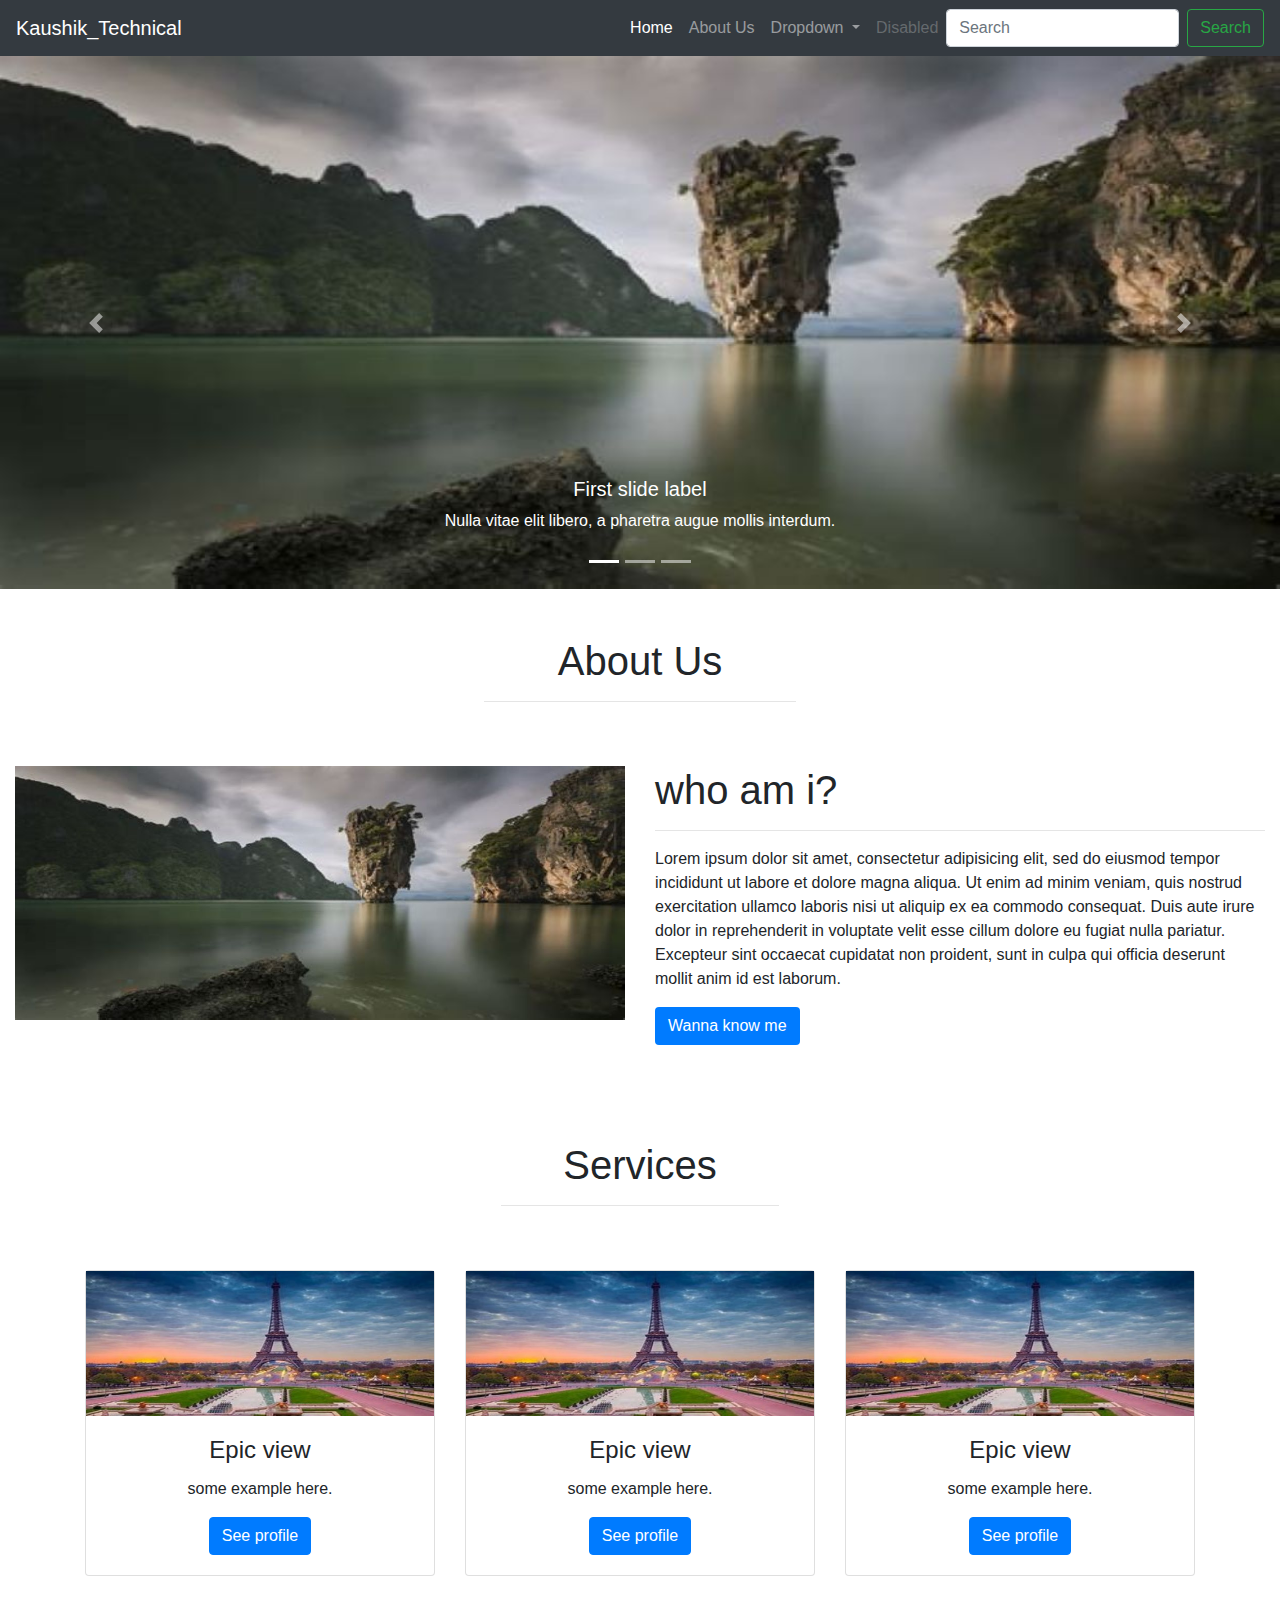
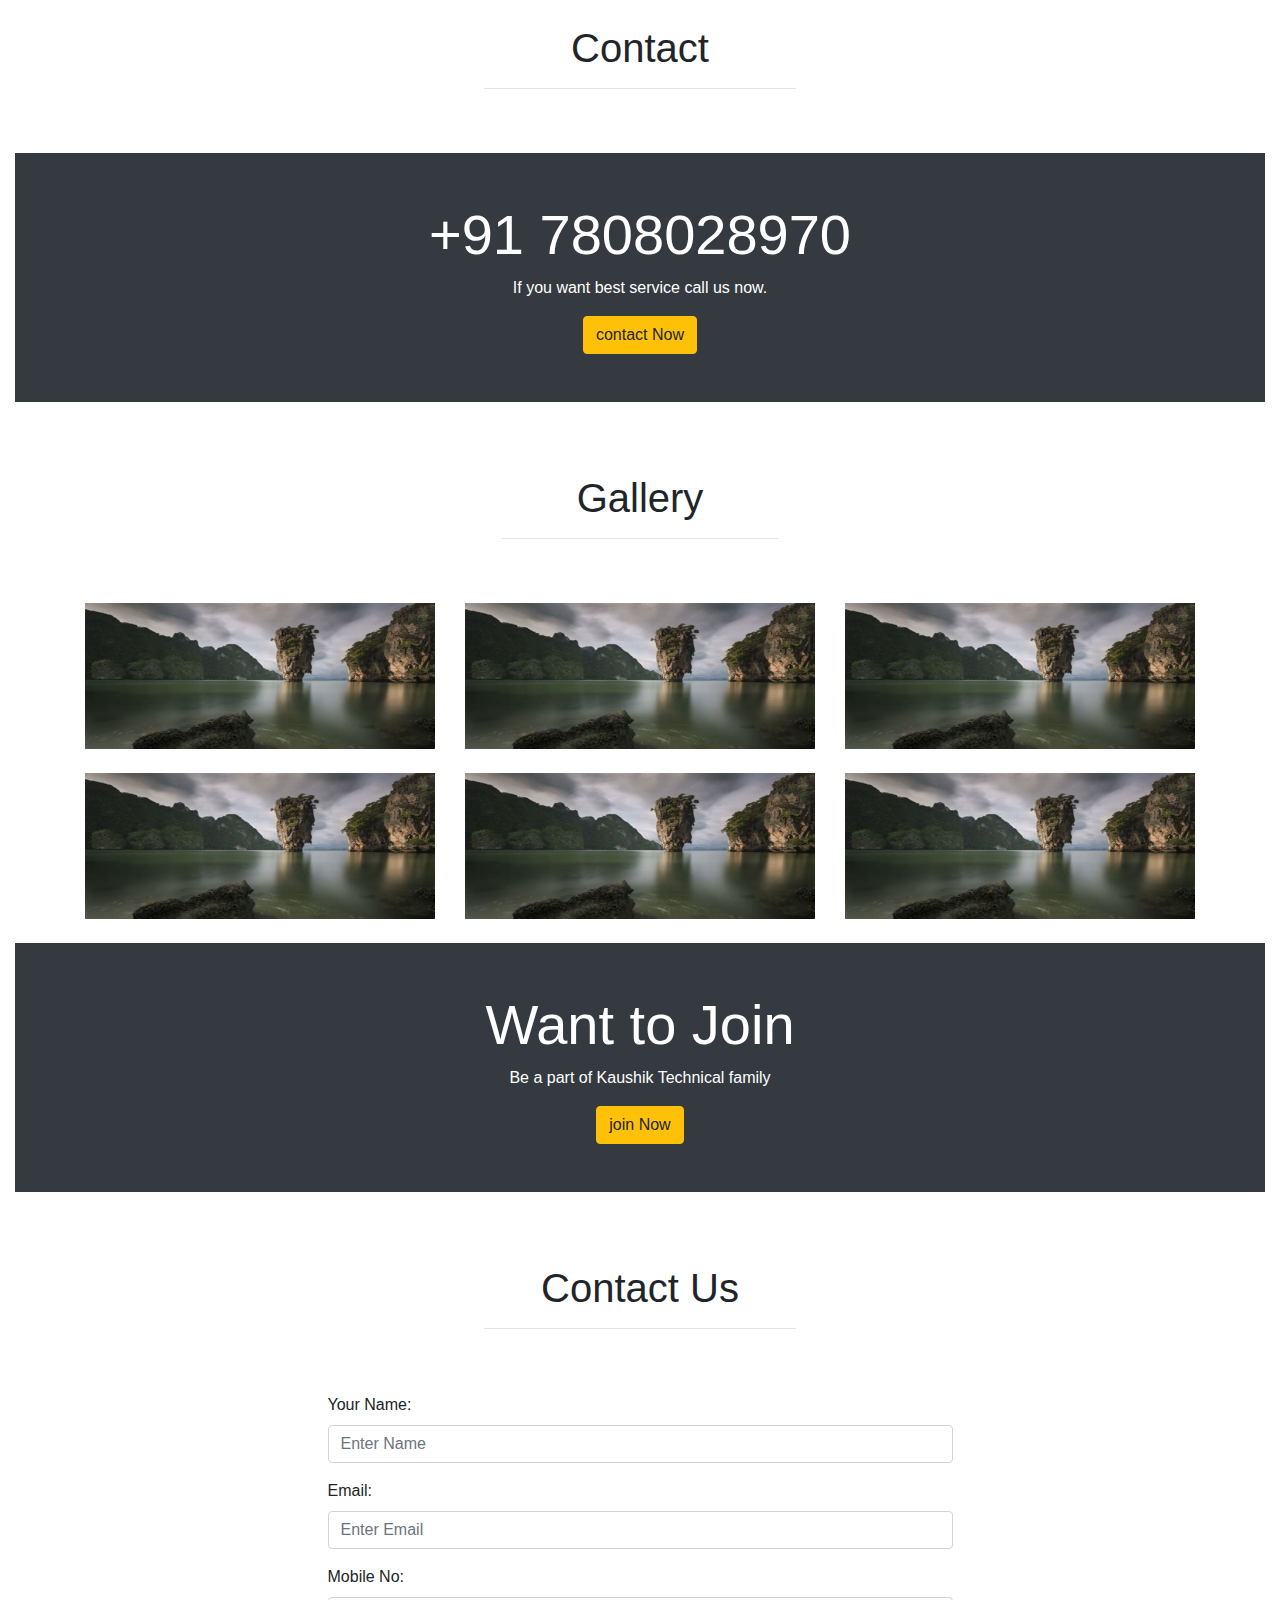
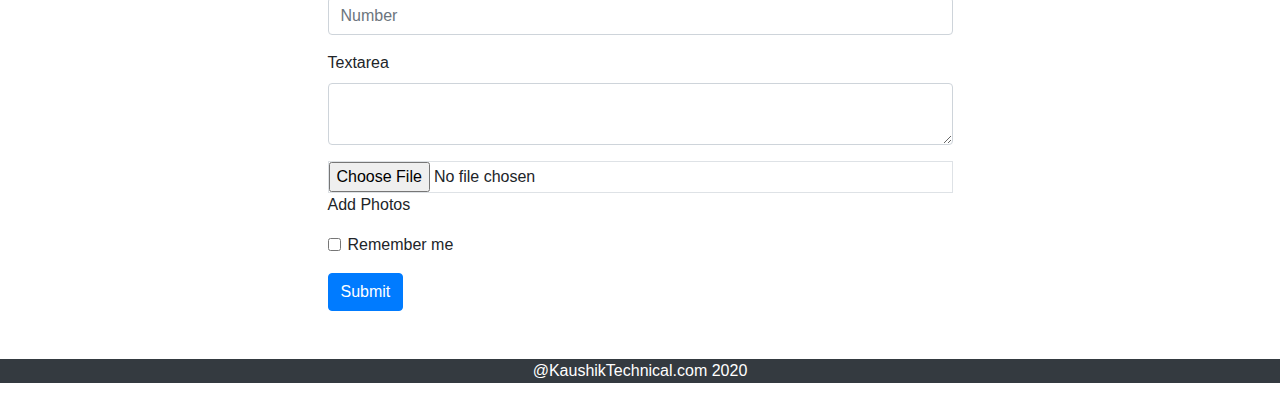
<file: index.html>
<!DOCTYPE html>
<html>
<head>
	<title></title>
  <link rel="stylesheet" type="text/css" href="style.css">
	<link rel="stylesheet" href="https://maxcdn.bootstrapcdn.com/bootstrap/4.5.0/css/bootstrap.min.css">
    <meta charset="utf-8">
    <meta name="viewport" content="width=device-width, initial-scale=1">
<header>
   <!--Navbar Set-up-->

<nav class="navbar navbar-expand-lg navbar-dark bg-dark">
  <a class="navbar-brand" href="#">Kaushik_Technical</a>
  <button class="navbar-toggler" type="button" data-toggle="collapse" data-target="#navbarSupportedContent" aria-controls="navbarSupportedContent" aria-expanded="false" aria-label="Toggle navigation">
    <span class="navbar-toggler-icon"></span>
  </button>

  <div class="collapse navbar-collapse" id="navbarSupportedContent">
    <ul class="navbar-nav ml-auto">
      <li class="nav-item active">
        <a class="nav-link" href="#">Home <span class="sr-only">(current)</span></a>
      </li>
      <li class="nav-item">
        <a class="nav-link" href="about.html">About Us</a>
      </li>
      <li class="nav-item dropdown">
        <a class="nav-link dropdown-toggle" href="#"id="navbarDropdown" role="button" data-toggle="dropdown" aria-haspopup="true" aria-expanded="false">
          Dropdown
        </a>
        <div class="dropdown-menu" aria-labelledby="navbarDropdown">
          <a class="dropdown-item" href="#">Action</a>
          <a class="dropdown-item" href="#">Another action</a>
          <div class="dropdown-divider"></div>
          <a class="dropdown-item" href="#">Something else here</a>
        </div>
      </li>
      <li class="nav-item">
        <a class="nav-link disabled" href="#" tabindex="-1" aria-disabled="true">Disabled</a>
      </li>
    </ul>
    <form class="form-inline my-2 my-lg-0">
      <input class="form-control mr-sm-2" type="search" placeholder="Search" aria-label="Search">
      <button class="btn btn-outline-success my-2 my-sm-0" type="submit">Search</button>
    </form>
  </div>
</nav>

   <!--Carousel Set-up-->

<div id="carouselExampleCaptions" class="carousel slide" data-ride="carousel">
  <ol class="carousel-indicators">
    <li data-target="#carouselExampleCaptions" data-slide-to="0" class="active"></li>
    <li data-target="#carouselExampleCaptions" data-slide-to="1"></li>
    <li data-target="#carouselExampleCaptions" data-slide-to="2"></li>
  </ol>
  <div class="carousel-inner">
    <div class="carousel-item active">
      <img src="secondloc.jpg" class="d-block w-100 img-fluid width=460 height=3450">
      <div class="carousel-caption d-none d-md-block">
        <h5>First slide label</h5>
        <p>Nulla vitae elit libero, a pharetra augue mollis interdum.</p>
      </div>
    </div>
    <div class="carousel-item">
      <img src="forthloc.jpg" class="d-block w-100 img-fluid width=460 height=345">
      <div class="carousel-caption d-none d-md-block">
        <h5>Second slide label</h5>
        <p>Lorem ipsum dolor sit amet, consectetur adipiscing elit.</p>
      </div>
    </div>
    <div class="carousel-item">
      <img src="secondloc.jpg" class="d-block w-100 img-fluid width=460 height=345">
      <div class="carousel-caption d-none d-md-block">
        <h5>Third slide label</h5>
        <p>Praesent commodo cursus magna, vel scelerisque nisl consectetur.</p>
      </div>
    </div>
  </div>
  <a class="carousel-control-prev" href="#carouselExampleCaptions" role="button" data-slide="prev">
    <span class="carousel-control-prev-icon" aria-hidden="true"></span>
    <span class="sr-only">Previous</span>
  </a>
  <a class="carousel-control-next" href="#carouselExampleCaptions" role="button" data-slide="next">
    <span class="carousel-control-next-icon" aria-hidden="true"></span>
    <span class="sr-only">Next</span>
  </a>
</div>

</header>

  <!--container + grid system + About us page-->

<section>
  <div class="container-fluid">
    <h1 class="text-center text-capitalize pt-5">about us</h1>
    <hr class="w-25 mx-auto pt-5">

   <div class="row mb-5">
     <div class="col-lg-6 col-md-6 col-12">
       <img src="secondloc.jpg" class="img-fluid">
     </div>

     <div class="col-lg-6 col-md-6 col-12">
       <h1>who am i?</h1>
       <hr>
       <p>Lorem ipsum dolor sit amet, consectetur adipisicing elit, sed do eiusmod
       tempor incididunt ut labore et dolore magna aliqua. Ut enim ad minim veniam,
       quis nostrud exercitation ullamco laboris nisi ut aliquip ex ea commodo
       consequat. Duis aute irure dolor in reprehenderit in voluptate velit esse
       cillum dolore eu fugiat nulla pariatur. Excepteur sint occaecat cupidatat non
       proident, sunt in culpa qui officia deserunt mollit anim id est laborum.</p>
       <button class="btn bg-primary text-white">Wanna know me</button>
     </div>
   </div>
  </div>
</section>

   <!--Services-->

   <section>
  <div class="container">
    <h1 class="text-center text-capitalize pt-5">services</h1>
    <hr class="w-25 mx-auto pt-5">

    <div class="row text-center">
      <div class="col-lg-4 col-md-4 col-12">
     <div class="card">
         <img  class="car-img-top" src="forthloc.jpg">
          <div class="card-body">
          <h4 class="card-title">Epic view</h4>
          <p class="card-text">some example here.</p>
          <a href="#" class="btn btn-primary">See profile</a>
        </div>
       </div>
     </div>

     <div class="col-lg-4 col-md-4 col-12">
     <div class="card">
         <img  class="car-img-top" src="forthloc.jpg">
          <div class="card-body">
          <h4 class="card-title">Epic view</h4>
          <p class="card-text">some example here.</p>
          <a href="#" class="btn btn-primary">See profile</a>
        </div>
       </div>
     </div>

<div class="col-lg-4 col-md-4 col-12">
     <div class="card">
         <img  class="car-img-top" src="forthloc.jpg">
          <div class="card-body">
          <h4 class="card-title">Epic view</h4>
          <p class="card-text">some example here.</p>
          <a href="#" class="btn btn-primary">See profile</a>
        </div>
       </div>
     </div>
 </div>

</section>    

<!--Contact paart-->

<div class="container-fluid">
    <h1 class="text-center text-capitalize pt-5">contact</h1>
    <hr class="w-25 mx-auto pt-5">

 <section class="bg-primary">
  <article class="py-5 text-center text-white bg-dark mb-4">
    <div>
      <h3 class="display-4">+91 7808028970</h3>
      <p>If you want best service call us now.</p>
      <button class="btn btn-warning">contact Now</button>
    </div>
  </article>
</section>

<section>
  <div class="container">
    <h1 class="text-center text-capitalize pt-5">Gallery</h1>
    <hr class="w-25 mx-auto pt-5">

    <div class="row">
      <div class="col-lg-4 col-md-2 col-12 mb-4">
        <img src="secondloc.jpg" class="img-fluid">
      </div>
      <div class="col-lg-4 col-md-2 col-12 mb-4">
        <img src="secondloc.jpg" class="img-fluid">
      </div>
      <div class="col-lg-4 col-md-2 col-12 mb-4">
        <img src="secondloc.jpg" class="img-fluid">
      </div>
      <div class="col-lg-4 col-md-2 col-12 mb-4">
        <img src="secondloc.jpg" class="img-fluid">
      </div>
      <div class="col-lg-4 col-md-2 col-12 mb-4">
        <img src="secondloc.jpg" class="img-fluid">
      </div>
      <div class="col-lg-4 col-md-2 col-12 mb-4">
        <img src="secondloc.jpg" class="img-fluid">
      </div>
    </div>
  </div>
</section>

<!--Register form in short-->

 <section class="bg-primary">
  <article class="py-5 bg-dark mb-4">
    <div class="text-center text-white">
      <h3 class="display-4">Want to Join</h3>
      <p>Be a part of Kaushik Technical family</p>
       <button type="button" class="btn btn-warning" data-toggle="modal" data-target="#myModal">
    join Now
  </button>
</div>

  <!-- The Modal -->
  <div class="modal fade" id="myModal">
    <div class="modal-dialog modal-dialog-centered">
      <div class="modal-content">
      
        <!-- Modal Header -->
        <div class="modal-header text-dark">
          <h4 class="modal-title">Sign-up</h4>
          <button type="button" class="close" data-dismiss="modal">&times;</button>
        </div>
        
        <!-- Modal body -->
        <div class="modal-body text-dark" >
    <form action="/action_page.php">
               <div class="form-group">
          <label for="email">Email address:</label>
           <input type="email" class="form-control" placeholder="Enter email" id="email">
       </div>
        <div class="form-group">
          <label for="pwd">Password:</label>
          <input type="password" class="form-control" placeholder="Enter password" id="pwd">
       </div>
        <div class="form-group form-check">
         <label class="form-check-label">
           <input class="form-check-input" type="checkbox"> Remember me
        </label>
      </div>
       <button type="submit" class="btn btn-primary">Submit</button>
    </form>
 </div>
        
        <!-- Modal footer -->
        <div class="modal-footer">
          <button type="button" class="btn btn-secondary" data-dismiss="modal">Close</button>
        </div>
        
      </div>
    </div>
  </div>


</div>
</article>
</section>

<!--contact us -->

  <section>
  <div class="container-fluid">
    <h1 class="text-center text-capitalize pt-5">Contact Us</h1>
    <hr class="w-25 mx-auto pt-5">

    <div class="w-50 mx-auto mb-5">
    <form action="/action_page.php">
  <div class="form-group">
    <label for="name">Your Name:</label>
    <input type="name" class="form-control" placeholder="Enter Name" id="name">
  </div>
  <div class="form-group">
    <label for="email"> Email:</label>
    <input type="email" class="form-control" placeholder="Enter Email" id="email">
  </div>
  <div class="form-group">
    <label for="number">Mobile No:</label>
    <input type="number" class="form-control" placeholder="Number" id="number">
  </div>
  <div class="form-group">
    <label>Textarea</label>
    <textarea class="form-control"></textarea>
  </div>
    <div class="form-group">
      <input type="file" class="form-control-file border" name="file">Add Photos
    </div>
  <div class="form-group form-check">
    <label class="form-check-label">
      <input class="form-check-input" type="checkbox"> Remember me
    </label>
  </div>
    <button type="submit" class="btn btn-primary">Submit</button>
</form>
</div>
</div>
</section>

<!-- Footer-->

<footer>
  <p class="text-center text-white bg-dark">@KaushikTechnical.com 2020</p>
</footer>

      <script src="https://ajax.googleapis.com/ajax/libs/jquery/3.5.1/jquery.min.js"></script>
      <script src="https://cdnjs.cloudflare.com/ajax/libs/popper.js/1.16.0/umd/popper.min.js"></script>
      <script src="https://maxcdn.bootstrapcdn.com/bootstrap/4.5.0/js/bootstrap.min.js"></script>

      <style>
        {
          margin: 0;
          padding: 0;

        }
        .carousel-inner img
        {
          width: 100%;
          height: 100%;
        }
      </style>
</head>
<body>

</body>
</html>
</file>
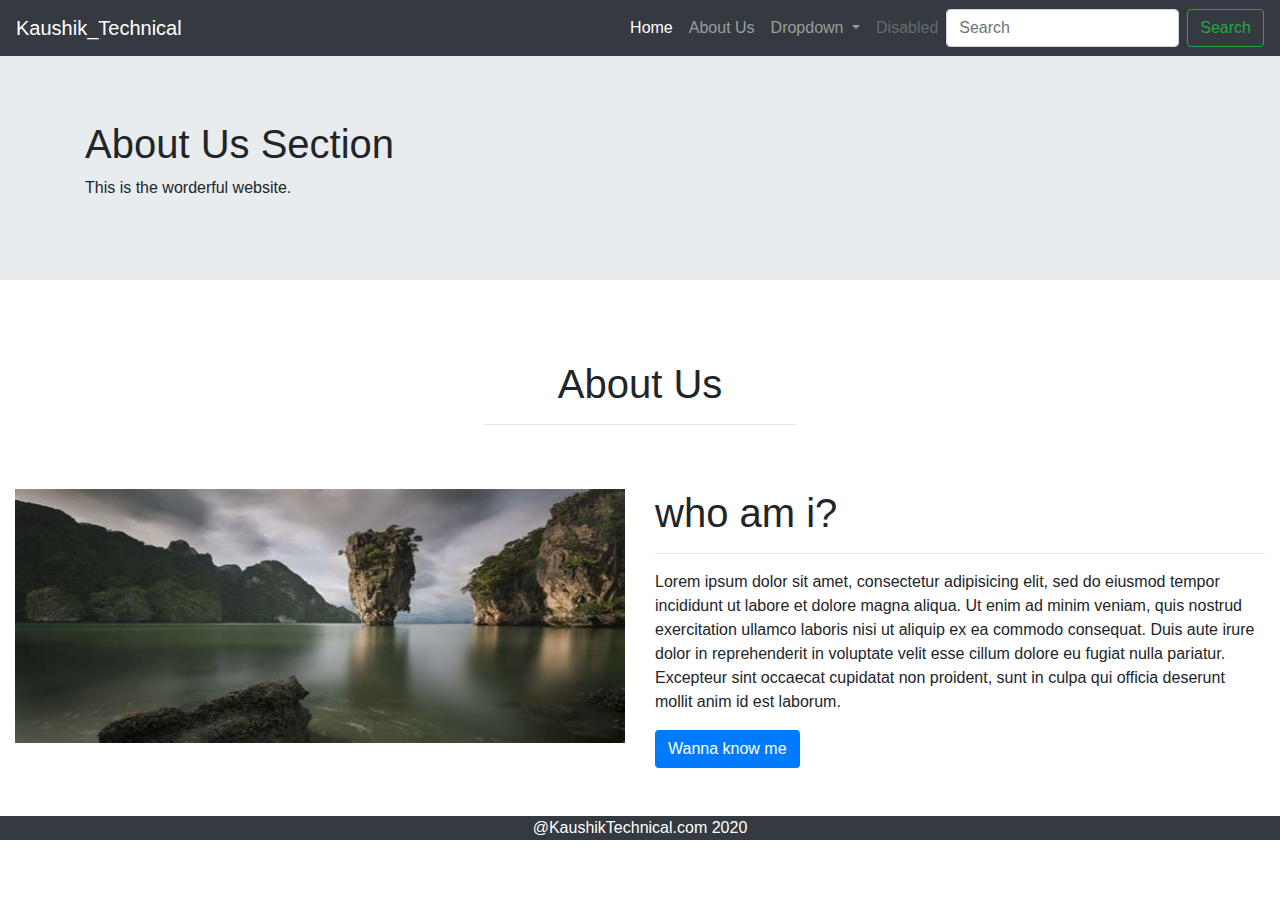
<file: about.html>
<DOCTYPE html>
<html>
<head>
	<title></title>
  <link rel="stylesheet" type="text/css" href="style.css">
	<link rel="stylesheet" href="https://maxcdn.bootstrapcdn.com/bootstrap/4.5.0/css/bootstrap.min.css">
    <meta charset="utf-8">
    <meta name="viewport" content="width=device-width, initial-scale=1">
<header>
   <!--Navbar Set-up-->

<nav class="navbar navbar-expand-lg navbar-dark bg-dark">
  <a class="navbar-brand" href="#">Kaushik_Technical</a>
  <button class="navbar-toggler" type="button" data-toggle="collapse" data-target="#navbarSupportedContent" aria-controls="navbarSupportedContent" aria-expanded="false" aria-label="Toggle navigation">
    <span class="navbar-toggler-icon"></span>
  </button>

  <div class="collapse navbar-collapse" id="navbarSupportedContent">
    <ul class="navbar-nav ml-auto">
      <li class="nav-item active">
        <a class="nav-link" href="index.html">Home <span class="sr-only">(current)</span></a>
      </li>
      <li class="nav-item">
        <a class="nav-link" href="about.html">About Us</a>
      </li>
      <li class="nav-item dropdown">
        <a class="nav-link dropdown-toggle" href="#" id="navbarDropdown" role="button" data-toggle="dropdown" aria-haspopup="true" aria-expanded="false">
          Dropdown
        </a>
        <div class="dropdown-menu" aria-labelledby="navbarDropdown">
          <a class="dropdown-item" href="#">Action</a>
          <a class="dropdown-item" href="#">Another action</a>
          <div class="dropdown-divider"></div>
          <a class="dropdown-item" href="#">Something else here</a>
        </div>
      </li>
      <li class="nav-item">
        <a class="nav-link disabled" href="#" tabindex="-1" aria-disabled="true">Disabled</a>
      </li>
    </ul>
    <form class="form-inline my-2 my-lg-0">
      <input class="form-control mr-sm-2" type="search" placeholder="Search" aria-label="Search">
      <button class="btn btn-outline-success my-2 my-sm-0" type="submit">Search</button>
    </form>
  </div>
</nav>
<div class="jumbotron jumbotron-fluid">
  <div class="container">
    <h1>About Us Section</h1>
    <p>This is the worderful website.</p>
  </div>
</div>
</header>
<section>
  <div class="container-fluid">
    <h1 class="text-center text-capitalize pt-5">about us</h1>
    <hr class="w-25 mx-auto pt-5">

   <div class="row mb-5">
     <div class="col-lg-6 col-md-6 col-12">
       <img src="secondloc.jpg" class="img-fluid">
     </div>

     <div class="col-lg-6 col-md-6 col-12">
       <h1>who am i?</h1>
       <hr>
       <p>Lorem ipsum dolor sit amet, consectetur adipisicing elit, sed do eiusmod
       tempor incididunt ut labore et dolore magna aliqua. Ut enim ad minim veniam,
       quis nostrud exercitation ullamco laboris nisi ut aliquip ex ea commodo
       consequat. Duis aute irure dolor in reprehenderit in voluptate velit esse
       cillum dolore eu fugiat nulla pariatur. Excepteur sint occaecat cupidatat non
       proident, sunt in culpa qui officia deserunt mollit anim id est laborum.</p>
       <button class="btn bg-primary text-white">Wanna know me</button>
     </div>
   </div>
  </div>
</section>

<footer>
  <p class="text-center text-white bg-dark">@KaushikTechnical.com 2020</p>
</footer>


</head>
</html>
</file>
<file: style.css>
.carousel-inner img
{
	width: 100%;
	height: 100%;
}
</file>
